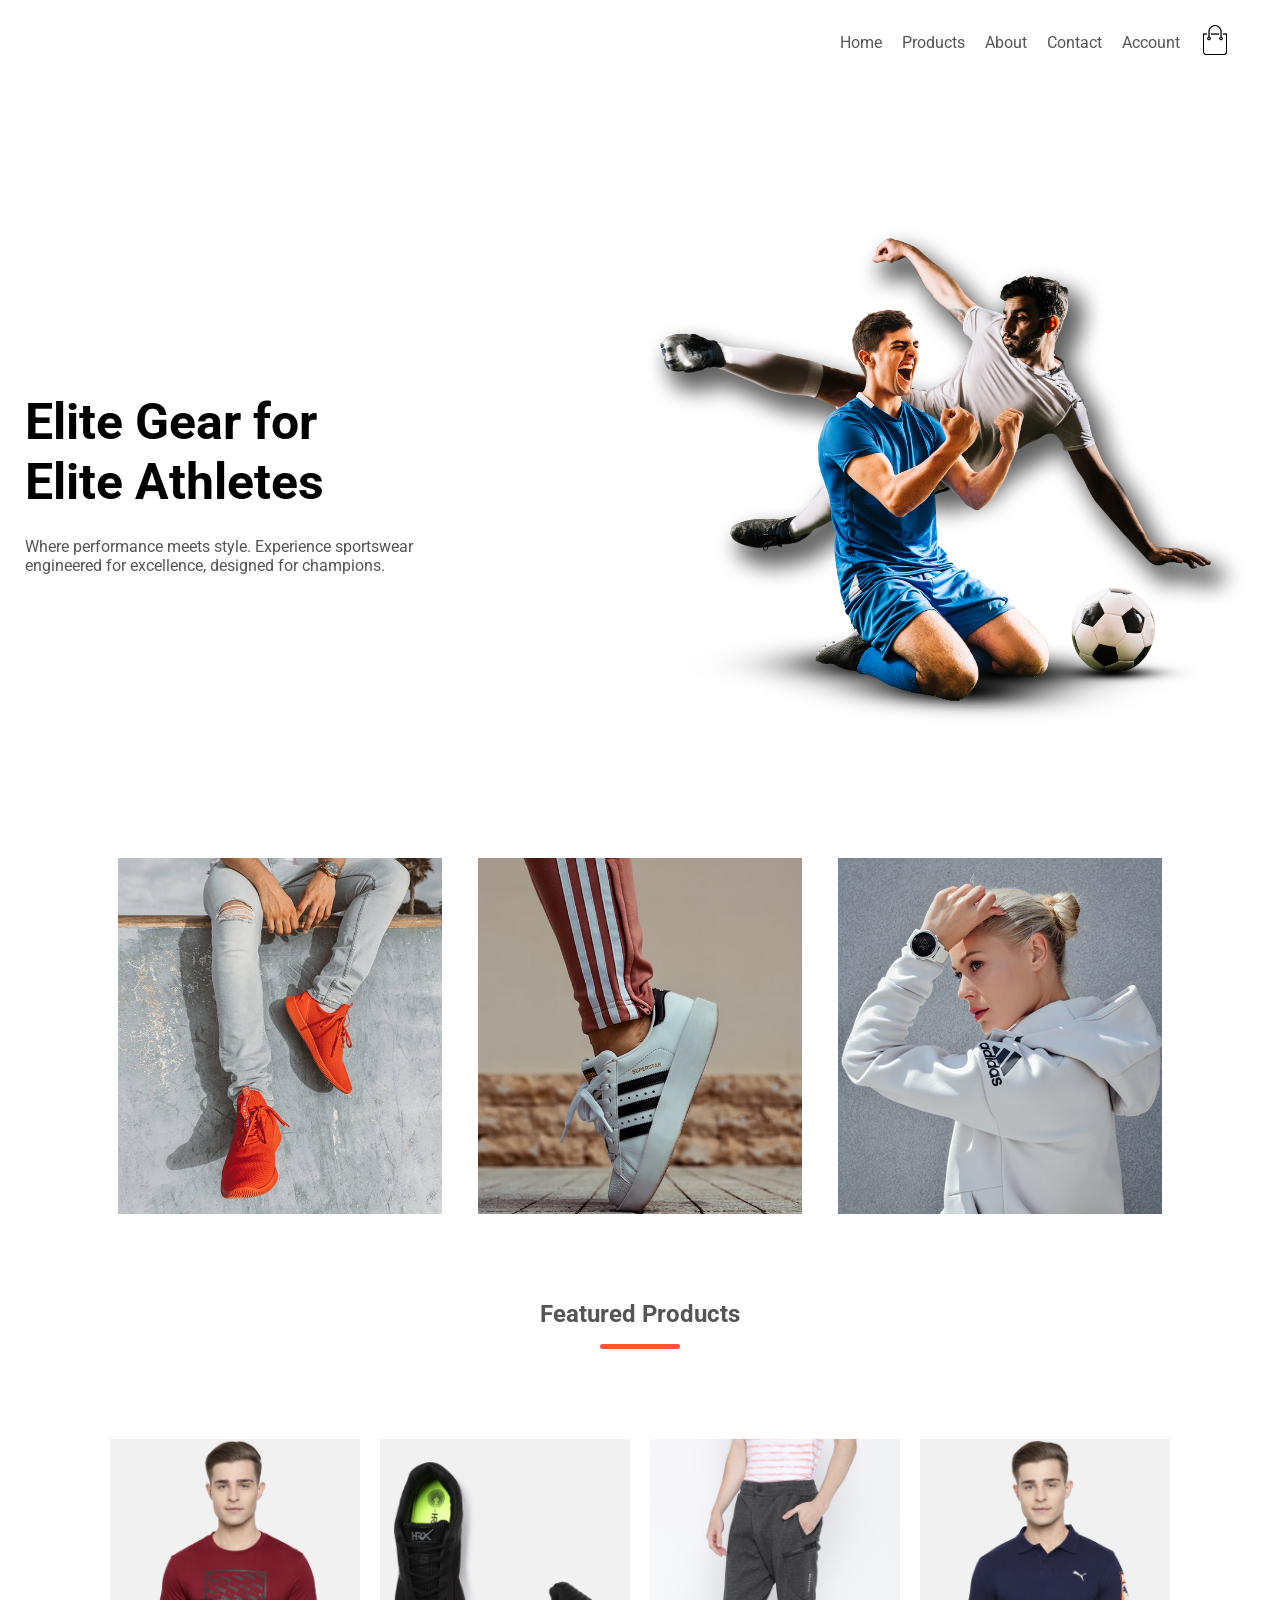
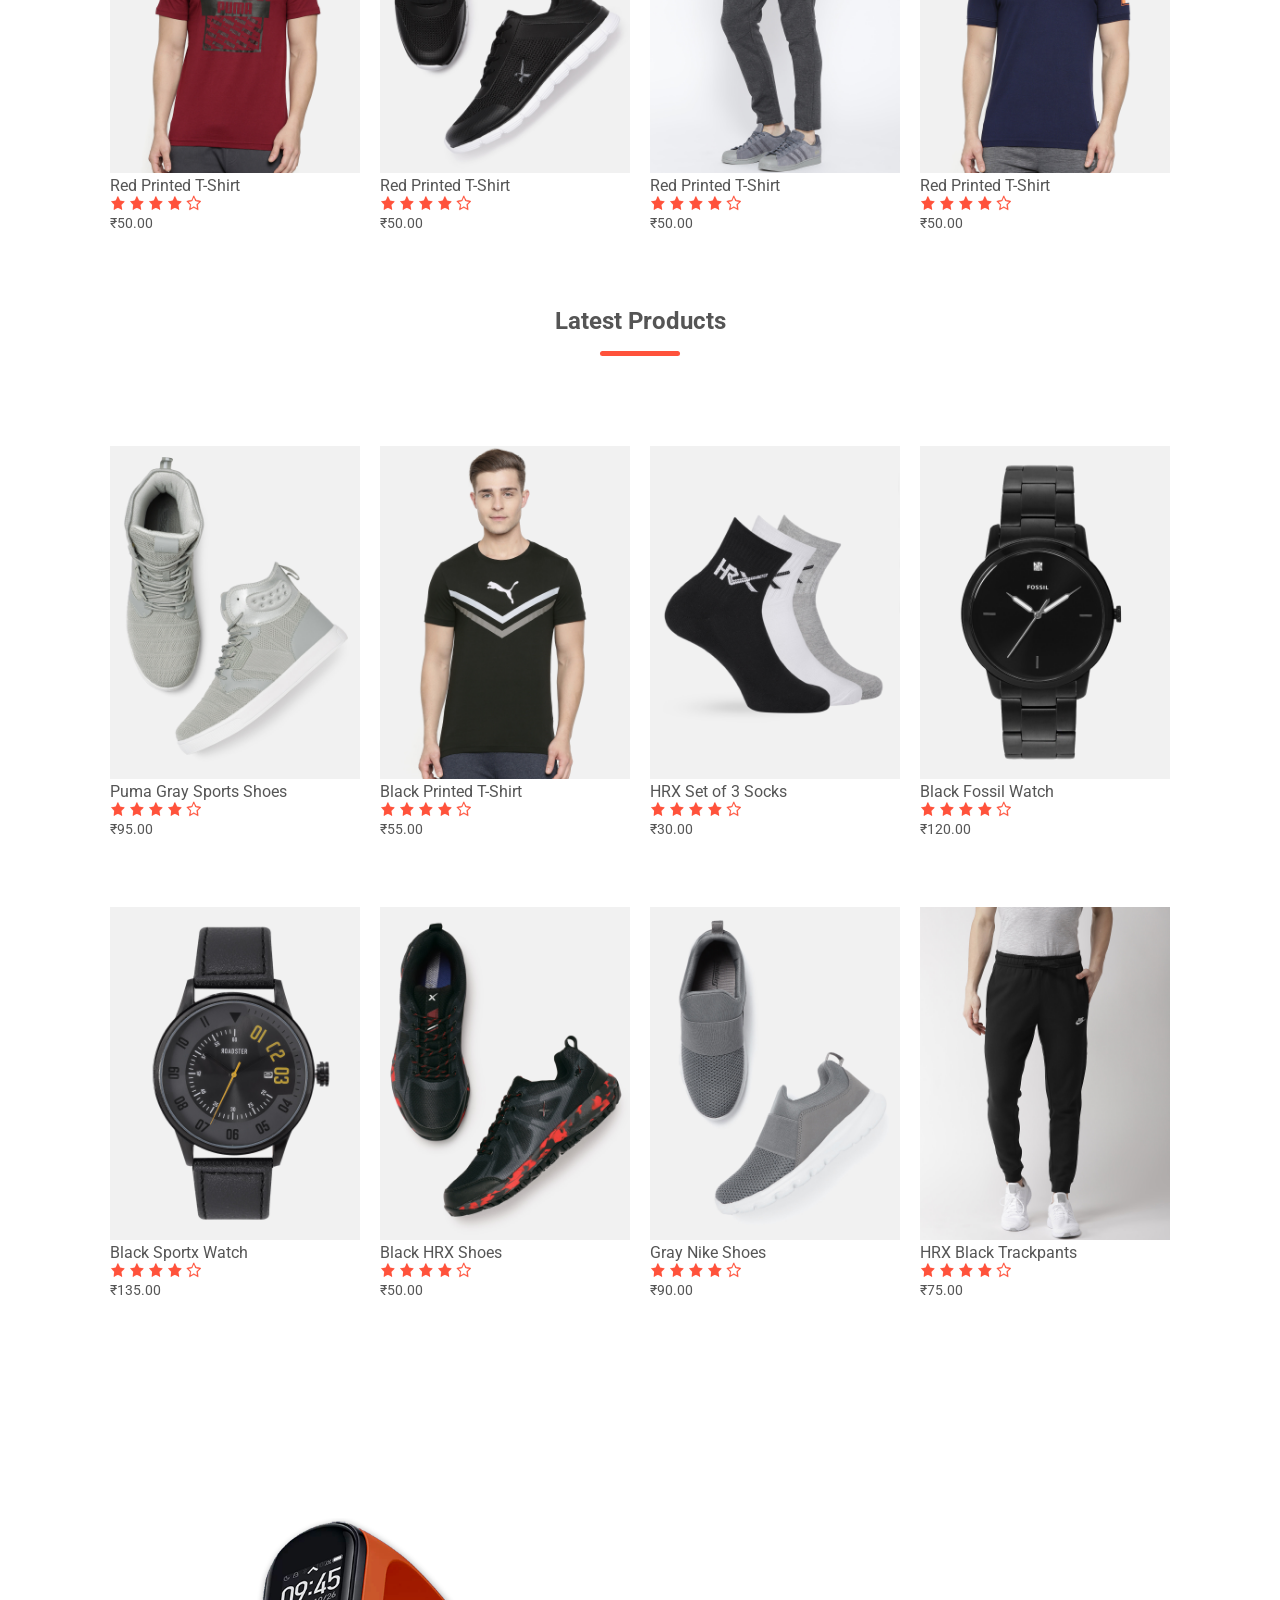
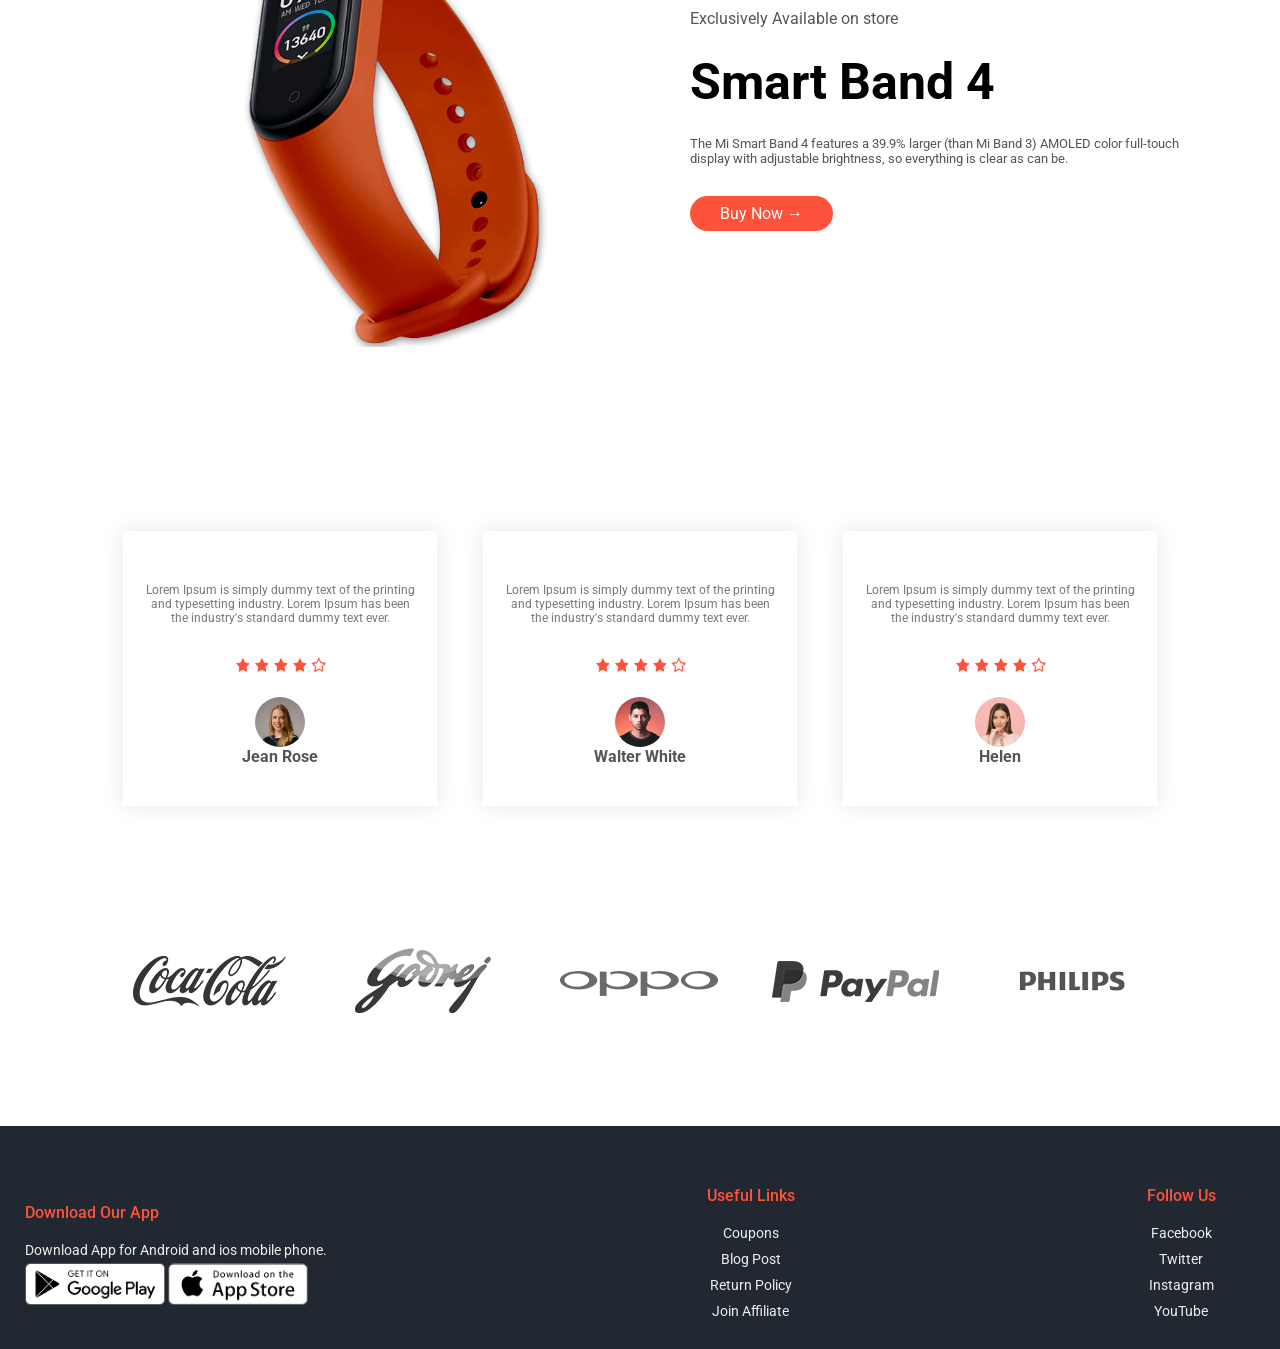
<file: index.html>
<!DOCTYPE html>
<html lang="en">
<head>
    <meta charset="UTF-8">
    <meta name="viewport" content="width=device-width, initial-scale=1.0">
    <title>Ecommerce Website</title>
    <link rel="stylesheet" href="style.css">
    <link rel="preconnect" href="https://fonts.googleapis.com">
    <link rel="preconnect" href="https://fonts.gstatic.com" crossorigin>
    <link href="https://fonts.googleapis.com/css2?family=Roboto:ital,wght@0,100..900;1,100..900&display=swap" rel="stylesheet">
</head>
<body>
    <!-- header -->
    <div class="header">
        <div class="container">
           <div class="navbar">
            <a href="/">Home</a>
            <a href="product.html">Products</a>
            <a href="#">About</a>
            <a href="#">Contact</a>
            <a href="#">Account</a>
            <a href="cart.html"><img src="images/cart.png" alt=""></a>
           </div> 
           <div class="headerContent">
            <div class="headerContentItem">
                <h1>Elite Gear for <br> Elite Athletes</h1>
                <p>Where performance meets style. Experience sportswear <br> engineered for excellence, designed for champions.</p>
            </div>
            <div class="headerContentItem">
                <img src="images/image1.png" alt="">
            </div>
           </div>
        </div>
    </div>

    <!-- Catagories -->
     <div class="categories">
        <div class="container">
            <img src="images/category-1.jpg" alt="category">
            <img src="images/category-2.jpg" alt="category">
            <img src="images/category-3.jpg" alt="category">
        </div>
     </div>

     <!-- Feature-product -->
      <div class="feature-product">
        <h2>Featured Products</h2>
        <div class="customUnderlineContainer">
            <div class="customUnderline"></div>
        </div>

        <div class="product-container">
            <div class="product-card">
                <img src="images/product-1.jpg" alt="products">
                <span class="product-title">Red Printed T-Shirt</span>
                <div>
                    <img src="images/star.png" alt="star" width="15px" height="16px">
                    <img src="images/star.png" alt="star" width="15px" height="16px">
                    <img src="images/star.png" alt="star" width="15px" height="16px">
                    <img src="images/star.png" alt="star" width="15px" height="16px">
                    <img src="images/emptyStar.png" alt="star" width="15px" height="16px">
                </div>
                <span class="product-price">₹50.00</span>
            </div>

            <div class="product-card">
                <img src="images/product-2.jpg" alt="products">
                <span class="product-title">Red Printed T-Shirt</span>
                <div>
                    <img src="images/star.png" alt="star" width="15px" height="16px">
                    <img src="images/star.png" alt="star" width="15px" height="16px">
                    <img src="images/star.png" alt="star" width="15px" height="16px">
                    <img src="images/star.png" alt="star" width="15px" height="16px">
                    <img src="images/emptyStar.png" alt="star" width="15px" height="16px">
                </div>
                <span class="product-price">₹50.00</span>
            </div>

            <div class="product-card">
                <img src="images/product-3.jpg" alt="products">
                <span class="product-title">Red Printed T-Shirt</span>
                <div>
                    <img src="images/star.png" alt="star" width="15px" height="16px">
                    <img src="images/star.png" alt="star" width="15px" height="16px">
                    <img src="images/star.png" alt="star" width="15px" height="16px">
                    <img src="images/star.png" alt="star" width="15px" height="16px">
                    <img src="images/emptyStar.png" alt="star" width="15px" height="16px">
                </div>
                <span class="product-price">₹50.00</span>
            </div>

            <div class="product-card">
                <img src="images/product-4.jpg" alt="products">
                <span class="product-title">Red Printed T-Shirt</span>
                <div>
                    <img src="images/star.png" alt="star" width="15px" height="16px">
                    <img src="images/star.png" alt="star" width="15px" height="16px">
                    <img src="images/star.png" alt="star" width="15px" height="16px">
                    <img src="images/star.png" alt="star" width="15px" height="16px">
                    <img src="images/emptyStar.png" alt="star" width="15px" height="16px">
                </div>
                <span class="product-price">₹50.00</span>
            </div>
        </div>
      </div>


      <!-- latest product -->
      <div class="feature-product">
        <h2>Latest Products</h2>
        <div class="customUnderlineContainer">
            <div class="customUnderline"></div>
        </div>

        <div class="product-container">
            <div class="product-card">
                <img src="images/product-5.jpg" alt="products">
                <span class="product-title">Puma Gray Sports Shoes</span>
                <div>
                    <img src="images/star.png" alt="star" width="15px" height="16px">
                    <img src="images/star.png" alt="star" width="15px" height="16px">
                    <img src="images/star.png" alt="star" width="15px" height="16px">
                    <img src="images/star.png" alt="star" width="15px" height="16px">
                    <img src="images/emptyStar.png" alt="star" width="15px" height="16px">
                </div>
                <span class="product-price">₹95.00</span>
            </div>

            <div class="product-card">
                <img src="images/product-6.jpg" alt="products">
                <span class="product-title">Black Printed T-Shirt</span>
                <div>
                    <img src="images/star.png" alt="star" width="15px" height="16px">
                    <img src="images/star.png" alt="star" width="15px" height="16px">
                    <img src="images/star.png" alt="star" width="15px" height="16px">
                    <img src="images/star.png" alt="star" width="15px" height="16px">
                    <img src="images/emptyStar.png" alt="star" width="15px" height="16px">
                </div>
                <span class="product-price">₹55.00</span>
            </div>

            <div class="product-card">
                <img src="images/product-7.jpg" alt="products">
                <span class="product-title">HRX Set of 3 Socks</span>
                <div>
                    <img src="images/star.png" alt="star" width="15px" height="16px">
                    <img src="images/star.png" alt="star" width="15px" height="16px">
                    <img src="images/star.png" alt="star" width="15px" height="16px">
                    <img src="images/star.png" alt="star" width="15px" height="16px">
                    <img src="images/emptyStar.png" alt="star" width="15px" height="16px">
                </div>
                <span class="product-price">₹30.00</span>
            </div>

            <div class="product-card">
                <img src="images/product-8.jpg" alt="products">
                <span class="product-title">Black Fossil Watch</span>
                <div>
                    <img src="images/star.png" alt="star" width="15px" height="16px">
                    <img src="images/star.png" alt="star" width="15px" height="16px">
                    <img src="images/star.png" alt="star" width="15px" height="16px">
                    <img src="images/star.png" alt="star" width="15px" height="16px">
                    <img src="images/emptyStar.png" alt="star" width="15px" height="16px">
                </div>
                <span class="product-price">₹120.00</span>
            </div>

            <div class="product-card">
                <img src="images/product-9.jpg" alt="products">
                <span class="product-title">Black Sportx Watch</span>
                <div>
                    <img src="images/star.png" alt="star" width="15px" height="16px">
                    <img src="images/star.png" alt="star" width="15px" height="16px">
                    <img src="images/star.png" alt="star" width="15px" height="16px">
                    <img src="images/star.png" alt="star" width="15px" height="16px">
                    <img src="images/emptyStar.png" alt="star" width="15px" height="16px">
                </div>
                <span class="product-price">₹135.00</span>
            </div>

            <div class="product-card">
                <img src="images/product-10.jpg" alt="products">
                <span class="product-title">Black HRX Shoes</span>
                <div>
                    <img src="images/star.png" alt="star" width="15px" height="16px">
                    <img src="images/star.png" alt="star" width="15px" height="16px">
                    <img src="images/star.png" alt="star" width="15px" height="16px">
                    <img src="images/star.png" alt="star" width="15px" height="16px">
                    <img src="images/emptyStar.png" alt="star" width="15px" height="16px">
                </div>
                <span class="product-price">₹50.00</span>
            </div>

            <div class="product-card">
                <img src="images/product-11.jpg" alt="products">
                <span class="product-title">Gray Nike Shoes</span>
                <div>
                    <img src="images/star.png" alt="star" width="15px" height="16px">
                    <img src="images/star.png" alt="star" width="15px" height="16px">
                    <img src="images/star.png" alt="star" width="15px" height="16px">
                    <img src="images/star.png" alt="star" width="15px" height="16px">
                    <img src="images/emptyStar.png" alt="star" width="15px" height="16px">
                </div>
                <span class="product-price">₹90.00</span>
            </div>

            <div class="product-card">
                <img src="images/product-12.jpg" alt="products">
                <span class="product-title">HRX Black Trackpants</span>
                <div>
                    <img src="images/star.png" alt="star" width="15px" height="16px">
                    <img src="images/star.png" alt="star" width="15px" height="16px">
                    <img src="images/star.png" alt="star" width="15px" height="16px">
                    <img src="images/star.png" alt="star" width="15px" height="16px">
                    <img src="images/emptyStar.png" alt="star" width="15px" height="16px">
                </div>
                <span class="product-price">₹75.00</span>
            </div>
        </div>
      </div>

      <!-- offer section -->
       <div class="offer-container">
        <div class="offer-items">
            <div class="offer-img">
                <img src="images/exclusive.png" alt="smartwatch">
            </div>
            <div class="offer-content">
                <p class="subtitle">Exclusively Available on store</p>
                <h1 class="title">Smart Band 4</h1>
                <p class="discription">The Mi Smart Band 4 features a 39.9% larger (than Mi Band 3) AMOLED color full-touch display with adjustable brightness, so everything is clear as can be.</p>
                <button class="buyNowBtn">Buy Now  &#8594</button>
            </div>
        </div>
       </div>

       <!-- Testimonials sectiion -->

       <div class="testimonial">
        <div class="testimonial-container">
            <div class="testimonial-card">
                <p>Lorem Ipsum is simply dummy text of the printing and typesetting industry. Lorem Ipsum has been the industry's standard dummy text ever.</p>
                <div class="rating">
                    <img src="images/star.png" alt="star" width="15px" height="16px">
                    <img src="images/star.png" alt="star" width="15px" height="16px">
                    <img src="images/star.png" alt="star" width="15px" height="16px">
                    <img src="images/star.png" alt="star" width="15px" height="16px">
                    <img src="images/emptyStar.png" alt="star" width="15px" height="16px">
                </div>
                <img src="images/user-1.png" alt="user" width="50" height="50" >
                <h3>Jean Rose</h3>
            </div>

            <div class="testimonial-card">
                <p>Lorem Ipsum is simply dummy text of the printing and typesetting industry. Lorem Ipsum has been the industry's standard dummy text ever.</p>
                <div class="rating">
                    <img src="images/star.png" alt="star" width="15px" height="16px">
                    <img src="images/star.png" alt="star" width="15px" height="16px">
                    <img src="images/star.png" alt="star" width="15px" height="16px">
                    <img src="images/star.png" alt="star" width="15px" height="16px">
                    <img src="images/emptyStar.png" alt="star" width="15px" height="16px">
                </div>
                <img src="images/user-2.png" alt="user" width="50" height="50" >
                <h3>Walter White</h3>
            </div>

            <div class="testimonial-card">
                <p>Lorem Ipsum is simply dummy text of the printing and typesetting industry. Lorem Ipsum has been the industry's standard dummy text ever.</p>
                <div class="rating">
                    <img src="images/star.png" alt="star" width="15px" height="16px">
                    <img src="images/star.png" alt="star" width="15px" height="16px">
                    <img src="images/star.png" alt="star" width="15px" height="16px">
                    <img src="images/star.png" alt="star" width="15px" height="16px">
                    <img src="images/emptyStar.png" alt="star" width="15px" height="16px">
                </div>
                <img src="images/user-3.png" alt="user" width="50" height="50" >
                <h3>Helen </h3>
            </div>
        </div>
       </div>


       <div class="branding-container">
           <div class="inner-container">
               <img src="images/logo-coca-cola.png" alt="logo">
               <img src="images/logo-godrej.png" alt="logo">
               <img src="images/logo-oppo.png" alt="logo">
               <img src="images/logo-paypal.png" alt="logo">
               <img src="images/logo-philips.png" alt="logo">
           </div>
       </div>

       <div class="footer">
        <div class="footer-container">
            <div class="footerColumn column1">
                <h3>Download Our App</h3>
                <p>Download App for Android and ios mobile phone.</p>
                <div class="app-logo">
                    <img src="images/play-store.png" alt="">
                    <img src="images/app-store.png" alt="">
                </div>
            </div>

            <div class="footerColumn column2">
                <h3>Useful Links</h3>
                <ul>
                    <li>Coupons</li>
                    <li>Blog Post</li>
                    <li>Return Policy</li>
                    <li>Join Affiliate</li>
                </ul>
            </div>

            <div class="footerColumn column3">
                <h3>Follow Us</h3>
                <ul>
                    <li>Facebook</li>
                    <li>Twitter</li>
                    <li>Instagram</li>
                    <li>YouTube</li>
                </ul>
            </div>
        </div>
       </div>

</body>
</html>
</file>
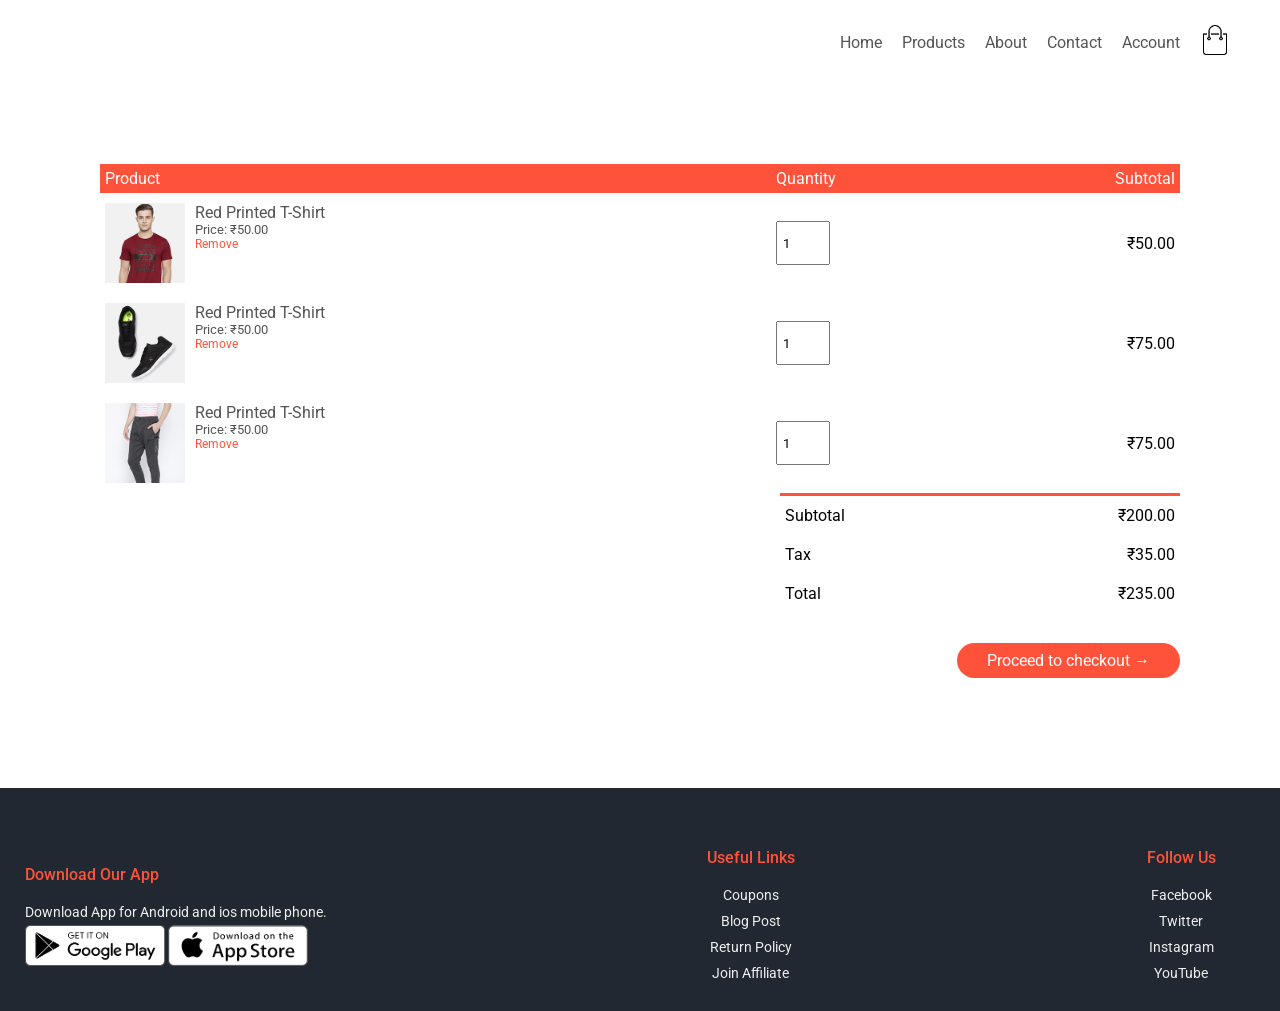
<file: cart.html>
<!DOCTYPE html>
<html lang="en">
<head>
    <meta charset="UTF-8">
    <meta name="viewport" content="width=device-width, initial-scale=1.0">
    <title>Cart</title>
    <link rel="stylesheet" href="style.css">
    <link rel="preconnect" href="https://fonts.googleapis.com">
    <link rel="preconnect" href="https://fonts.gstatic.com" crossorigin>
    <link href="https://fonts.googleapis.com/css2?family=Roboto:ital,wght@0,100..900;1,100..900&display=swap" rel="stylesheet">
</head>
<body>
    <!-- header section -->
    <div class="header">
        <div class="container">
           <div class="navbar">
                <a href="/">Home</a>
                <a href="product.html">Products</a>
                <a href="#">About</a>
                <a href="#">Contact</a>
                <a href="#">Account</a>
                <a href="#"><img src="images/cart.png" alt=""></a>
           </div> 
        </div>
    </div>

    <!-- cart section -->
     <div class="cartContainer">
        <table>
            <tr>
                <th>Product</th>
                <th>Quantity</th>
                <th>Subtotal</th>
            </tr>

            <tr>
                <td>
                    <div class="cart-info-container">
                        <img src="images/buy-1.jpg" alt="">
                        <div class="cart-info">
                            <p>Red Printed T-Shirt</p>
                            <small>Price: ₹50.00</small>
                            <a href="">Remove</a>
                        </div>
                    </div>
                </td>
                <td>
                    <input type="number" value="1">
                </td>
                <td>₹50.00</td>
            </tr>

            <tr>
                <td>
                    <div class="cart-info-container">
                        <img src="images/buy-2.jpg" alt="">
                        <div class="cart-info">
                            <p>Red Printed T-Shirt</p>
                            <small>Price: ₹50.00</small>
                            <a href="">Remove</a>
                        </div>
                    </div>
                </td>
                <td>
                    <input type="number" value="1">
                </td>
                <td>₹75.00</td>
            </tr>

            <tr>
                <td>
                    <div class="cart-info-container">
                        <img src="images/buy-3.jpg" alt="">
                        <div class="cart-info">
                            <p>Red Printed T-Shirt</p>
                            <small>Price: ₹50.00</small>
                            <a href="">Remove</a>
                        </div>
                    </div>
                </td>
                <td>
                    <input type="number" value="1">
                </td>
                <td>₹75.00</td>
            </tr>
        </table>

        <div class="total-price">
            <table>
                <tr>
                    <td>Subtotal</td>
                    <td>₹200.00</td>
                </tr>

                <tr>
                    <td>Tax</td>
                    <td>₹35.00</td>
                </tr>

                <tr>
                    <td>Total</td>
                    <td>₹235.00</td>
                </tr>
            </table>
        </div>
        <div class="total-price">
            <a href="" class="proceed-btn">Proceed to checkout &#8594</a>
        </div>
     </div>

    <!-- footer section -->
    <div class="footer">
        <div class="footer-container">
            <div class="footerColumn column1">
                <h3>Download Our App</h3>
                <p>Download App for Android and ios mobile phone.</p>
                <div class="app-logo">
                    <img src="images/play-store.png" alt="">
                    <img src="images/app-store.png" alt="">
                </div>
            </div>

            <div class="footerColumn column2">
                <h3>Useful Links</h3>
                <ul>
                    <li>Coupons</li>
                    <li>Blog Post</li>
                    <li>Return Policy</li>
                    <li>Join Affiliate</li>
                </ul>
            </div>

            <div class="footerColumn column3">
                <h3>Follow Us</h3>
                <ul>
                    <li>Facebook</li>
                    <li>Twitter</li>
                    <li>Instagram</li>
                    <li>YouTube</li>
                </ul>
            </div>
        </div>
       </div>
    
</body>
</html>
</file>
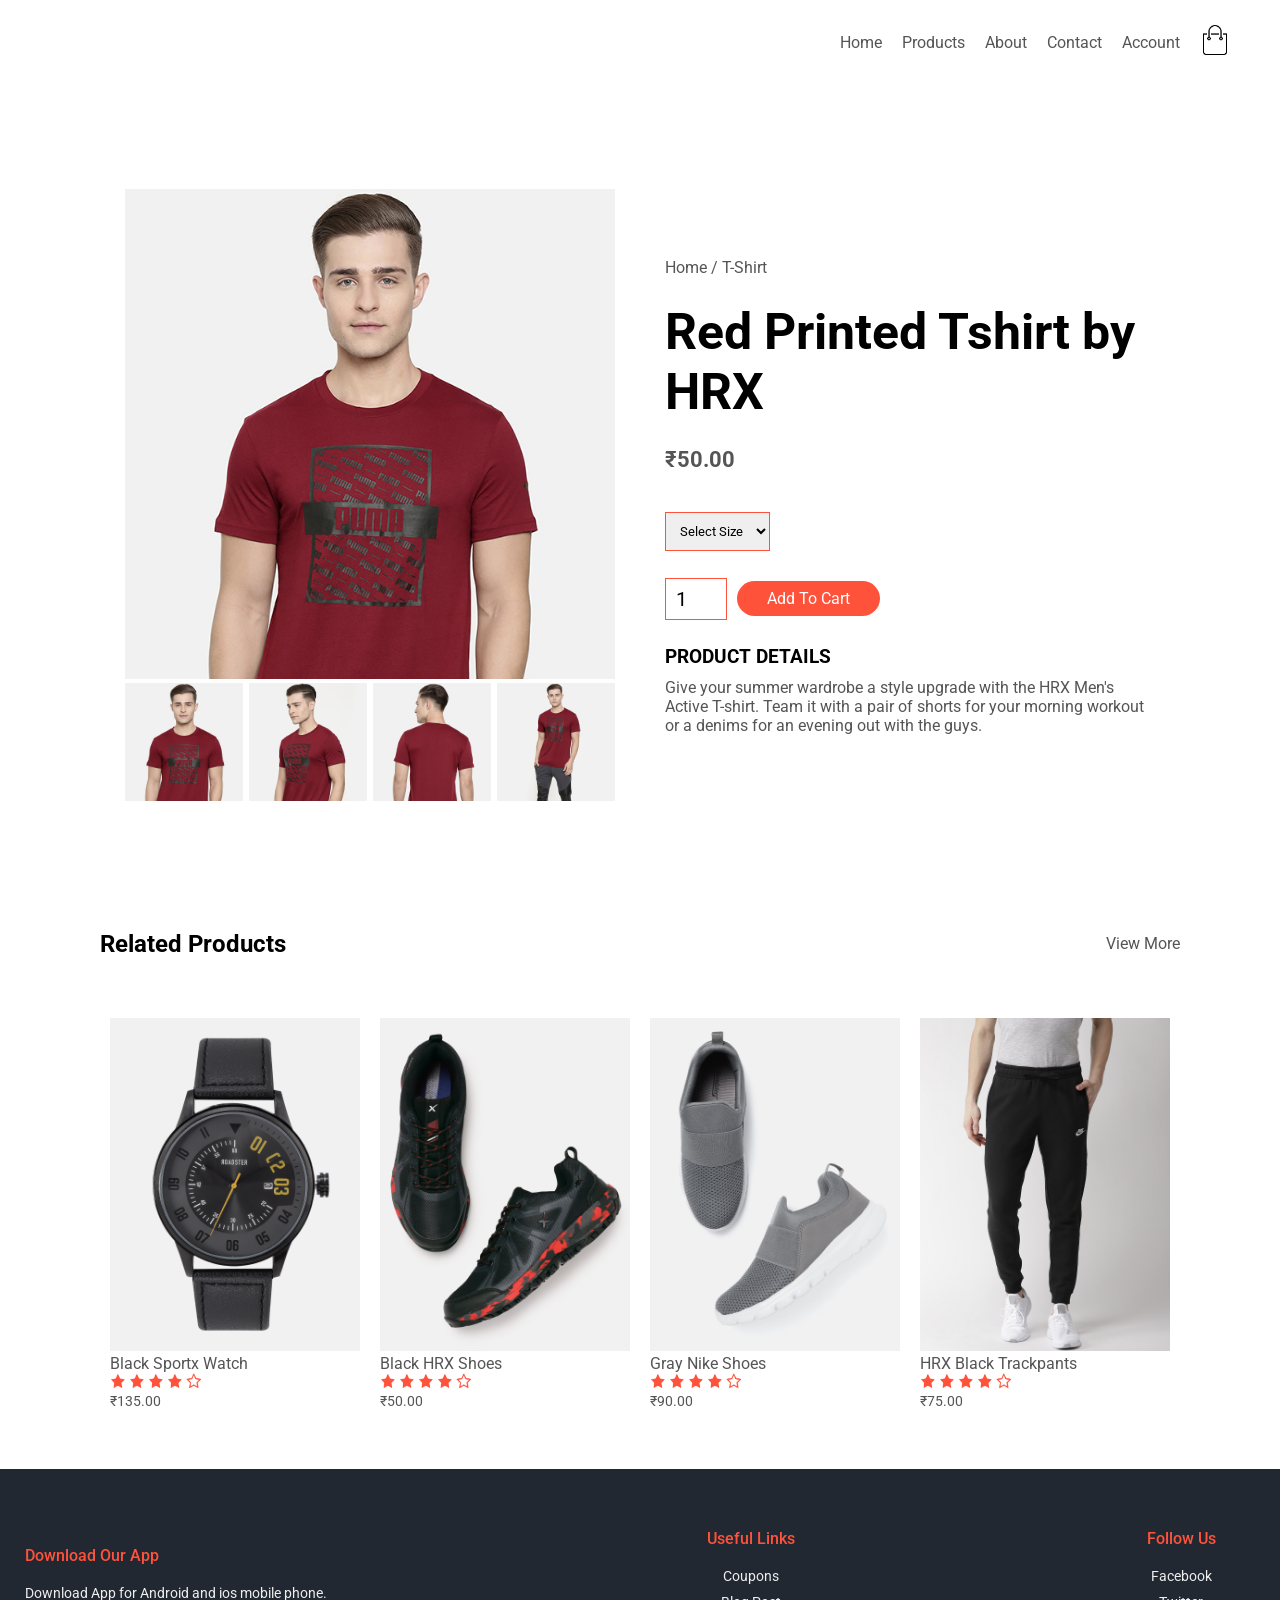
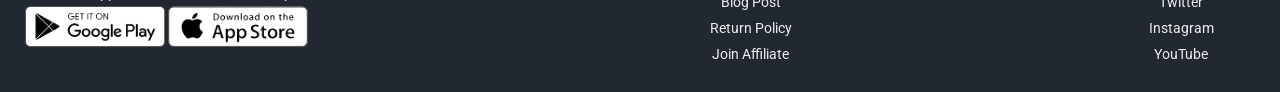
<file: product-details.html>
<!DOCTYPE html>
<html lang="en">
<head>
    <meta charset="UTF-8">
    <meta name="viewport" content="width=device-width, initial-scale=1.0">
    <title>Products</title>
    <link rel="stylesheet" href="style.css">
    <link rel="preconnect" href="https://fonts.googleapis.com">
    <link rel="preconnect" href="https://fonts.gstatic.com" crossorigin>
    <link href="https://fonts.googleapis.com/css2?family=Roboto:ital,wght@0,100..900;1,100..900&display=swap" rel="stylesheet">
</head>
<body>

    <div class="header">
        <div class="container">
           <div class="navbar">
                <a href="/">Home</a>
                <a href="#">Products</a>
                <a href="#">About</a>
                <a href="#">Contact</a>
                <a href="#">Account</a>
                <a href="cart.html"><img src="images/cart.png" alt=""></a>
           </div> 
        </div>
    </div>

    <!-- product details section -->
     <div class="productDetailsContainer">
        <div class="productDetails">
            <div class="productItem">
                <img src="images/gallery-1.jpg" alt="" width="100%">
                <div class="small-img-row">
                    <div class="small-img">
                        <img src="images/gallery-1.jpg" alt="" width="100%">
                    </div>
                    <div class="small-img">
                        <img src="images/gallery-2.jpg" alt="" width="100%">
                    </div>
                    <div class="small-img">
                        <img src="images/gallery-3.jpg" alt="" width="100%">
                    </div>
                    <div class="small-img">
                        <img src="images/gallery-4.jpg" alt="" width="100%">
                    </div>
                </div>
            </div>
            <div class="productItem">
                <p style="color: #555;">Home / T-Shirt</p>
                <h1>Red Printed Tshirt by HRX</h1>
                <h4 style="color: #555;">₹50.00</h4>
                <select>
                    <option value="">Select Size</option>
                    <option value="">XXL</option>
                    <option value="">XL</option>
                    <option value="">Large</option>
                    <option value="">Medium</option>
                    <option value="">Small</option>
                </select>
                <div class="addToCartContainer">
                    <input type="number" value="1">
                    <a href="cart.html" class="addToCartBtn">Add To Cart</a>
                </div>
                <h3>PRODUCT DETAILS </h3>
                <p style="color: #555;">Give your summer wardrobe a style upgrade with the HRX Men's Active T-shirt. Team it with a pair of shorts for your morning workout or a denims for an evening out with the guys.</p>
            </div>
        </div>
     </div>




    <div class="allProductSection">
        <div class="productSectionLevel">
            <h2>Related Products</h2>
            <p style="color: #555;">View More</p>
        </div>

        <div class="feature-product" style="padding: 0px;">
        <div class="product-container">

            <div class="product-card">
                <img src="images/product-9.jpg" alt="products">
                <span class="product-title">Black Sportx Watch</span>
                <div>
                    <img src="images/star.png" alt="star" width="15px" height="16px">
                    <img src="images/star.png" alt="star" width="15px" height="16px">
                    <img src="images/star.png" alt="star" width="15px" height="16px">
                    <img src="images/star.png" alt="star" width="15px" height="16px">
                    <img src="images/emptyStar.png" alt="star" width="15px" height="16px">
                </div>
                <span class="product-price">₹135.00</span>
            </div>

            <div class="product-card">
                <img src="images/product-10.jpg" alt="products">
                <span class="product-title">Black HRX Shoes</span>
                <div>
                    <img src="images/star.png" alt="star" width="15px" height="16px">
                    <img src="images/star.png" alt="star" width="15px" height="16px">
                    <img src="images/star.png" alt="star" width="15px" height="16px">
                    <img src="images/star.png" alt="star" width="15px" height="16px">
                    <img src="images/emptyStar.png" alt="star" width="15px" height="16px">
                </div>
                <span class="product-price">₹50.00</span>
            </div>

            <div class="product-card">
                <img src="images/product-11.jpg" alt="products">
                <span class="product-title">Gray Nike Shoes</span>
                <div>
                    <img src="images/star.png" alt="star" width="15px" height="16px">
                    <img src="images/star.png" alt="star" width="15px" height="16px">
                    <img src="images/star.png" alt="star" width="15px" height="16px">
                    <img src="images/star.png" alt="star" width="15px" height="16px">
                    <img src="images/emptyStar.png" alt="star" width="15px" height="16px">
                </div>
                <span class="product-price">₹90.00</span>
            </div>

            <div class="product-card">
                <img src="images/product-12.jpg" alt="products">
                <span class="product-title">HRX Black Trackpants</span>
                <div>
                    <img src="images/star.png" alt="star" width="15px" height="16px">
                    <img src="images/star.png" alt="star" width="15px" height="16px">
                    <img src="images/star.png" alt="star" width="15px" height="16px">
                    <img src="images/star.png" alt="star" width="15px" height="16px">
                    <img src="images/emptyStar.png" alt="star" width="15px" height="16px">
                </div>
                <span class="product-price">₹75.00</span>
            </div>
        </div>
      </div>
        
    </div>





    <div class="footer">
        <div class="footer-container">
            <div class="footerColumn column1">
                <h3>Download Our App</h3>
                <p>Download App for Android and ios mobile phone.</p>
                <div class="app-logo">
                    <img src="images/play-store.png" alt="">
                    <img src="images/app-store.png" alt="">
                </div>
            </div>

            <div class="footerColumn column2">
                <h3>Useful Links</h3>
                <ul>
                    <li>Coupons</li>
                    <li>Blog Post</li>
                    <li>Return Policy</li>
                    <li>Join Affiliate</li>
                </ul>
            </div>

            <div class="footerColumn column3">
                <h3>Follow Us</h3>
                <ul>
                    <li>Facebook</li>
                    <li>Twitter</li>
                    <li>Instagram</li>
                    <li>YouTube</li>
                </ul>
            </div>
        </div>
       </div>
    
</body>
</html>
</file>
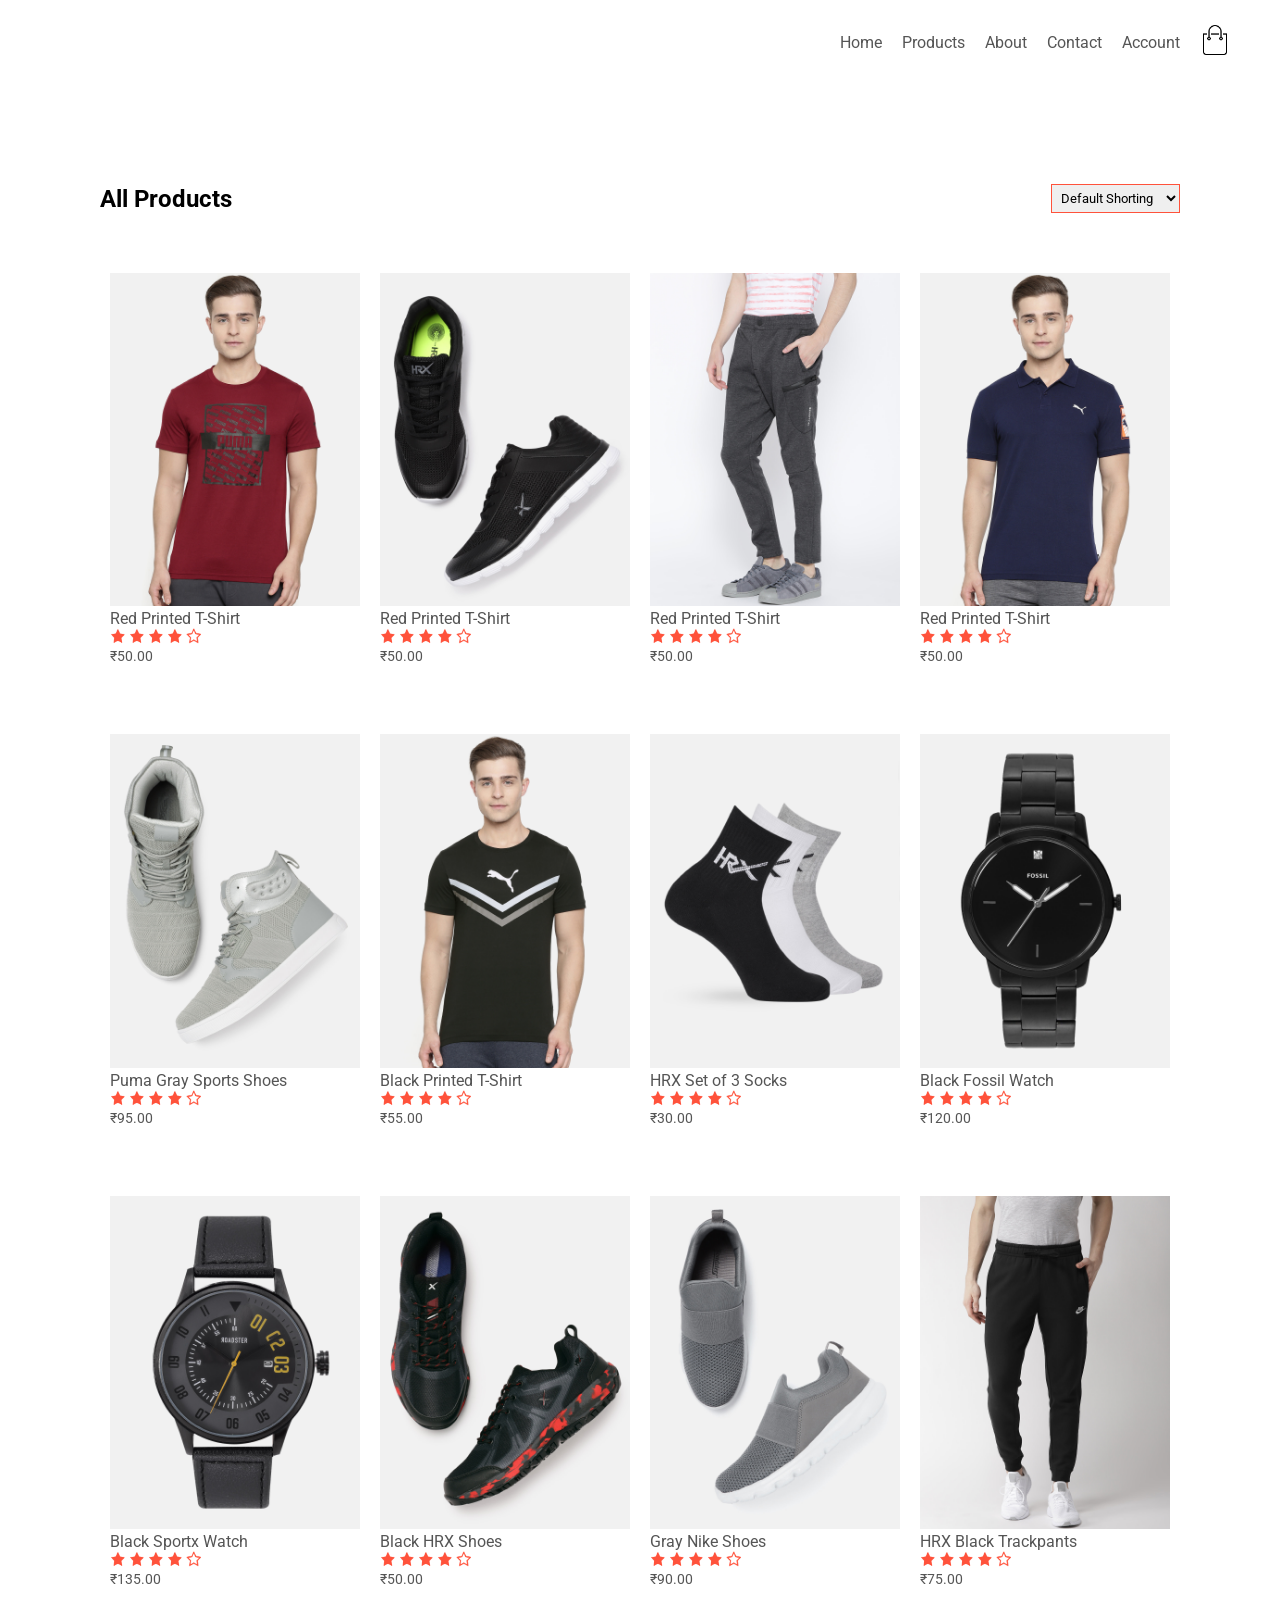
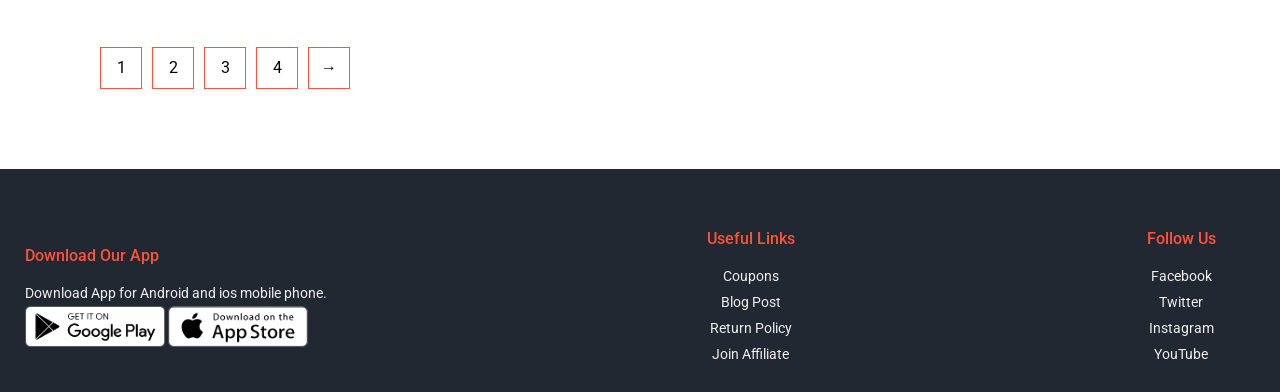
<file: product.html>
<!DOCTYPE html>
<html lang="en">
<head>
    <meta charset="UTF-8">
    <meta name="viewport" content="width=device-width, initial-scale=1.0">
    <title>Products</title>
    <link rel="stylesheet" href="style.css">
    <link rel="preconnect" href="https://fonts.googleapis.com">
    <link rel="preconnect" href="https://fonts.gstatic.com" crossorigin>
    <link href="https://fonts.googleapis.com/css2?family=Roboto:ital,wght@0,100..900;1,100..900&display=swap" rel="stylesheet">
</head>
<body>

    <div class="header">
        <div class="container">
           <div class="navbar">
                <a href="/">Home</a>
                <a href="product.html">Products</a>
                <a href="#">About</a>
                <a href="#">Contact</a>
                <a href="#">Account</a>
                <a href="cart.html"><img src="images/cart.png" alt=""></a>
           </div> 
        </div>
    </div>

    <div class="allProductSection">
        <div class="productSectionLevel">
            <h2>All Products</h2>
            <select name="" id="">
                <option value="">Default Shorting</option>
                <option value="">Sort by price</option>
                <option value="">Sort by popularity</option>
                <option value="">Sort by rating</option>
                <option value="">Sort by sale</option>
            </select>
        </div>

        <div class="feature-product" style="padding: 0px;">
        <div class="product-container">
  
                <a href="product-details.html" class="product-card">
                    <img src="images/product-1.jpg" alt="products">
                    <span class="product-title">Red Printed T-Shirt</span>
                    <div>
                        <img src="images/star.png" alt="star" width="15px" height="16px">
                        <img src="images/star.png" alt="star" width="15px" height="16px">
                        <img src="images/star.png" alt="star" width="15px" height="16px">
                        <img src="images/star.png" alt="star" width="15px" height="16px">
                        <img src="images/emptyStar.png" alt="star" width="15px" height="16px">
                    </div>
                    <span class="product-price">₹50.00</span>
                </a>
            

            <div class="product-card">
                <img src="images/product-2.jpg" alt="products">
                <span class="product-title">Red Printed T-Shirt</span>
                <div>
                    <img src="images/star.png" alt="star" width="15px" height="16px">
                    <img src="images/star.png" alt="star" width="15px" height="16px">
                    <img src="images/star.png" alt="star" width="15px" height="16px">
                    <img src="images/star.png" alt="star" width="15px" height="16px">
                    <img src="images/emptyStar.png" alt="star" width="15px" height="16px">
                </div>
                <span class="product-price">₹50.00</span>
            </div>

            <div class="product-card">
                <img src="images/product-3.jpg" alt="products">
                <span class="product-title">Red Printed T-Shirt</span>
                <div>
                    <img src="images/star.png" alt="star" width="15px" height="16px">
                    <img src="images/star.png" alt="star" width="15px" height="16px">
                    <img src="images/star.png" alt="star" width="15px" height="16px">
                    <img src="images/star.png" alt="star" width="15px" height="16px">
                    <img src="images/emptyStar.png" alt="star" width="15px" height="16px">
                </div>
                <span class="product-price">₹50.00</span>
            </div>

            <div class="product-card">
                <img src="images/product-4.jpg" alt="products">
                <span class="product-title">Red Printed T-Shirt</span>
                <div>
                    <img src="images/star.png" alt="star" width="15px" height="16px">
                    <img src="images/star.png" alt="star" width="15px" height="16px">
                    <img src="images/star.png" alt="star" width="15px" height="16px">
                    <img src="images/star.png" alt="star" width="15px" height="16px">
                    <img src="images/emptyStar.png" alt="star" width="15px" height="16px">
                </div>
                <span class="product-price">₹50.00</span>
            </div>

            <div class="product-card">
                <img src="images/product-5.jpg" alt="products">
                <span class="product-title">Puma Gray Sports Shoes</span>
                <div>
                    <img src="images/star.png" alt="star" width="15px" height="16px">
                    <img src="images/star.png" alt="star" width="15px" height="16px">
                    <img src="images/star.png" alt="star" width="15px" height="16px">
                    <img src="images/star.png" alt="star" width="15px" height="16px">
                    <img src="images/emptyStar.png" alt="star" width="15px" height="16px">
                </div>
                <span class="product-price">₹95.00</span>
            </div>

            <div class="product-card">
                <img src="images/product-6.jpg" alt="products">
                <span class="product-title">Black Printed T-Shirt</span>
                <div>
                    <img src="images/star.png" alt="star" width="15px" height="16px">
                    <img src="images/star.png" alt="star" width="15px" height="16px">
                    <img src="images/star.png" alt="star" width="15px" height="16px">
                    <img src="images/star.png" alt="star" width="15px" height="16px">
                    <img src="images/emptyStar.png" alt="star" width="15px" height="16px">
                </div>
                <span class="product-price">₹55.00</span>
            </div>

            <div class="product-card">
                <img src="images/product-7.jpg" alt="products">
                <span class="product-title">HRX Set of 3 Socks</span>
                <div>
                    <img src="images/star.png" alt="star" width="15px" height="16px">
                    <img src="images/star.png" alt="star" width="15px" height="16px">
                    <img src="images/star.png" alt="star" width="15px" height="16px">
                    <img src="images/star.png" alt="star" width="15px" height="16px">
                    <img src="images/emptyStar.png" alt="star" width="15px" height="16px">
                </div>
                <span class="product-price">₹30.00</span>
            </div>

            <div class="product-card">
                <img src="images/product-8.jpg" alt="products">
                <span class="product-title">Black Fossil Watch</span>
                <div>
                    <img src="images/star.png" alt="star" width="15px" height="16px">
                    <img src="images/star.png" alt="star" width="15px" height="16px">
                    <img src="images/star.png" alt="star" width="15px" height="16px">
                    <img src="images/star.png" alt="star" width="15px" height="16px">
                    <img src="images/emptyStar.png" alt="star" width="15px" height="16px">
                </div>
                <span class="product-price">₹120.00</span>
            </div>

            <div class="product-card">
                <img src="images/product-9.jpg" alt="products">
                <span class="product-title">Black Sportx Watch</span>
                <div>
                    <img src="images/star.png" alt="star" width="15px" height="16px">
                    <img src="images/star.png" alt="star" width="15px" height="16px">
                    <img src="images/star.png" alt="star" width="15px" height="16px">
                    <img src="images/star.png" alt="star" width="15px" height="16px">
                    <img src="images/emptyStar.png" alt="star" width="15px" height="16px">
                </div>
                <span class="product-price">₹135.00</span>
            </div>

            <div class="product-card">
                <img src="images/product-10.jpg" alt="products">
                <span class="product-title">Black HRX Shoes</span>
                <div>
                    <img src="images/star.png" alt="star" width="15px" height="16px">
                    <img src="images/star.png" alt="star" width="15px" height="16px">
                    <img src="images/star.png" alt="star" width="15px" height="16px">
                    <img src="images/star.png" alt="star" width="15px" height="16px">
                    <img src="images/emptyStar.png" alt="star" width="15px" height="16px">
                </div>
                <span class="product-price">₹50.00</span>
            </div>

            <div class="product-card">
                <img src="images/product-11.jpg" alt="products">
                <span class="product-title">Gray Nike Shoes</span>
                <div>
                    <img src="images/star.png" alt="star" width="15px" height="16px">
                    <img src="images/star.png" alt="star" width="15px" height="16px">
                    <img src="images/star.png" alt="star" width="15px" height="16px">
                    <img src="images/star.png" alt="star" width="15px" height="16px">
                    <img src="images/emptyStar.png" alt="star" width="15px" height="16px">
                </div>
                <span class="product-price">₹90.00</span>
            </div>

            <div class="product-card">
                <img src="images/product-12.jpg" alt="products">
                <span class="product-title">HRX Black Trackpants</span>
                <div>
                    <img src="images/star.png" alt="star" width="15px" height="16px">
                    <img src="images/star.png" alt="star" width="15px" height="16px">
                    <img src="images/star.png" alt="star" width="15px" height="16px">
                    <img src="images/star.png" alt="star" width="15px" height="16px">
                    <img src="images/emptyStar.png" alt="star" width="15px" height="16px">
                </div>
                <span class="product-price">₹75.00</span>
            </div>
        </div>
      </div>
        
            <div class="pageButton">
                <span>1</span>
                <span>2</span>
                <span>3</span>
                <span>4</span>
                <span>&#8594</span>
            </div>
       

        
    </div>





    <div class="footer">
        <div class="footer-container">
            <div class="footerColumn column1">
                <h3>Download Our App</h3>
                <p>Download App for Android and ios mobile phone.</p>
                <div class="app-logo">
                    <img src="images/play-store.png" alt="">
                    <img src="images/app-store.png" alt="">
                </div>
            </div>

            <div class="footerColumn column2">
                <h3>Useful Links</h3>
                <ul>
                    <li>Coupons</li>
                    <li>Blog Post</li>
                    <li>Return Policy</li>
                    <li>Join Affiliate</li>
                </ul>
            </div>

            <div class="footerColumn column3">
                <h3>Follow Us</h3>
                <ul>
                    <li>Facebook</li>
                    <li>Twitter</li>
                    <li>Instagram</li>
                    <li>YouTube</li>
                </ul>
            </div>
        </div>
       </div>
    
</body>
</html>
</file>
<file: style.css>
*{
    margin: 0;
    padding: 0;
     font-family: "Roboto", sans-serif;
}

.header{
    background-color: rgba(255, 255, 255, 0.7);

    .container{
        max-width: 1300px;
        margin: auto;
        padding: 0 25px;

        .navbar{
            display: flex;
            align-items: center;
            padding: 25px;
            justify-content: flex-end;
            gap: 20px;

            a{
                text-decoration: none;
                color: #555;
            }

            img{
                width: 30px;
                height: 30px;
            }
        }

        .headerContent{
            margin-top: 70px;
            display: flex;
            align-items: center;
        }

        .headerContentItem{
            flex: 1;
            
            h1{
                font-size: 50px;
                line-height: 60px;
                margin: 25px 0;
            }

            p{
                color: #555;
            }

            img{
                width: 100%;
                padding: 50px 0;
            }
        }
    }
}


.categories{
    margin: 70px 0;

    .container{
        max-width: 1080px;
        margin: auto;
        padding: 0 25px;
        display: flex;
        flex-wrap: wrap;
        justify-content: space-around;

        img{
            flex-basis: 30%;
            min-width: 250px;
        }
    }
}


.feature-product{
    max-width: 1080px;
    margin: auto;
    padding: 0 25px;

    h2{
        color: #555;
        line-height: 60px;
        text-align: center;
    }

    .customUnderlineContainer{
        display: flex;
        justify-content: center;
        margin-bottom: 80px;

        .customUnderline{
            width: 80px;
            height: 5px;
            background-color: #ff523b;
            border-radius: 5px;
        }
    }

    .product-container{
        display: flex;
        flex-wrap: wrap;
        justify-content: space-around;

        a{
            text-decoration: none;
        }

        .product-card{
            display: flex;
            flex-basis: calc(25% - 20px);
            flex-direction: column;
            min-width: 200px;
            padding: 10px;
            margin-bottom: 50px;
            cursor: pointer;
            transition: transform 0.5s;

            .product-title{
                color: #555;
                margin-top: 3px;
            }

            .product-price{
                color: #555;
                font-size: 14px;
            }

        }

        .product-card:hover{
            transform: translateY(-5px);
        }
    }
}


.offer-container{
    margin-top: 80px;
    padding: 30px 0;
    background-color: rgba(255, 255, 255, 0.7);

    .offer-items{
        display: flex;
        align-items: center;
        padding: 0 25px;
        max-width: 1080px;
        flex-wrap: wrap;
        margin: auto;
        justify-content: space-around;
        align-items: center;

        .offer-img{
            padding: 50px;
            flex: 1;
           
            img{
                width: 100%;
            }
        }

        .offer-content{
            flex: 1;

            .subtitle{
                color: #555;
            }

            .title{
                margin: 25px 0;
                font-size: 50px;
            }

            .discription{
                font-size: 13px;
                color: #555;
            }

            .buyNowBtn{
                margin: 30px 0;
                padding: 8px 30px;
                border-radius: 30px;
                background-color: #ff523b;
                transition: background 0.5s;
                border: none;
                font-size: 16px;
                color: #ffffff;
                cursor: pointer;
            }

            .buyNowBtn:hover{
                background-color: #563434;
            }
        }
    }


}


.testimonial{
    padding: 100px 0 0 0;

    .testimonial-container{
        display: flex;
        max-width: 1080px;
        margin: auto;
        padding: 0 25px;
        flex-wrap: wrap;
        align-items: center;
        justify-content: space-around;

        .testimonial-card{
            display: flex;
            flex-direction: column;
            align-items: center;
            text-align: center;
            padding: 40px 20px 40px;
            box-shadow: 0 0 20px 0px rgba(0, 0, 0, 0.1);
            cursor: pointer;
            transition: transform 0.5s;
            flex-basis: calc(30% - 50px);
            min-width: 250px;
            margin-bottom: 30px;

            p{
                color: #777777;
                margin: 12px 0;
                font-size: 12px;
            }

            img{
                border-radius: 50%;
                margin-top: 20px;
            }

            h3{
                font-size: 16px;
                color: #555555;
            }
        }

        .testimonial-card:hover{
            transform: translateY(-10px);
        }
    }
}


.branding-container{
    margin: 100px auto;

    .inner-container{
        display: flex;
        justify-content: space-around;
        max-width: 1080px;
        padding: 0 25px;
        margin: auto;

        img{
            cursor: pointer;
            filter: grayscale(100%);
        }

        img:hover{
            filter: grayscale(0);
        }
    }
}


.footer{
    background: #222831;
    color: #eeeeee;
    font-size: 14px;
    padding: 60px 0 20px;

    .footer-container{
        display: flex;
        justify-content: space-around;
        align-items: center;
        max-width: 1300px;
        padding: 0 25px;
        margin: auto;

        .footerColumn{
            display: flex;
            flex-direction: column;

            h3{
                color: #ff523b;
                margin-bottom: 20px;
                font-weight: 500;
            }

            p{
                color: #eeeeee;
            }

            .app-logo{

                img{
                    width: 140px;
                    filter: brightness(1.1);
                    margin: 5px 0;
                }
            }

            li{
                list-style-type: none;
                margin-bottom: 10px;
                transition: color 0.3s ease;
                cursor: pointer;
            }

            li:hover{
                color: #ff523b;
            }

        }
        

           .column1{
                flex-basis: 30%;
            }

            .column2{
                flex: 1;
               text-align: center; 
            }

            .column3{
                flex-basis: 12%;
                text-align: center;
            }
    }
}


/* all product section */

.allProductSection{
    max-width: 1080px;
    margin: auto;
    padding: 0 25px;

    .productSectionLevel{
       display: flex;
       justify-content: space-between;
       align-items: center;
       flex-wrap: wrap;
       margin: 100px auto 50px;

       select{
        border: 1px solid #ff523b;
        padding: 5px;
       }
        
    }

    .pageButton{
        display: flex;
        margin-bottom: 80px;
        gap: 10px;

        span{
            display: inline-block;
            border: 1px solid #ff523b;
            width: 40px;
            height: 40px;
            text-align: center;
            line-height: 40px;
            cursor: pointer;
        }

        span:hover{
            background-color: #ff523b;
            color: #ffffff;
        }
    }
}



/* product details section */

.productDetailsContainer{
    margin: 80px auto 0;
    max-width: 1080px;
    padding: 0 25px;
    

    .productDetails{
        display: flex;
        align-items: center;
        justify-content: space-around;

        .productItem{
            padding: 25px;
            flex-basis: 50%;
            min-width: 300px;

            .small-img-row{
                display: flex;
                justify-content: space-between;

                .small-img{
                    flex-basis: 24%;
                    cursor: pointer;
                }
            }

            .addToCartContainer{
                display: flex;
                align-items: center;
            }

            h1{
                font-size: 50px;
                line-height: 60px;
                margin: 25px 0;
            }

            h4{
                margin: 20px 0;
                font-size: 22px;
                font-weight: bold;
            }

            select{
                padding: 10px;
                margin-top: 20px;
                border: 1px solid #ff523b;
            }

            input{
                display: block;
                width: 50px;
                height: 40px;
                padding-left: 10px;
                font-size: 20px;
                margin-right: 10px;
                border: 1px solid #ff523b;
                outline: none;
            }

            .addToCartBtn{
                display: inline-block;
                background: #ff523b;
                color: #fff;
                padding: 8px 30px;
                margin: 30px 0;
                border-radius: 30px;
                transition: background 0.5s;
                text-decoration: none;
            }

            .addToCartBtn:hover{
                background-color: #563434;
            }

            h3{
                margin-bottom: 10px;
            }
        }
    }
}

/* cart section */

.cartContainer{
    margin: 80px auto;
    max-width: 1080px;
    padding: 0 25px;

    table{
    width: 100%;
    border-collapse: collapse;

    th{
        text-align: left;
        padding: 5px;
        color: #fff;
        background: #ff523b;
        font-weight: normal;
    }

    th:last-child{
        text-align: right;
    }

    td{
        padding: 10px 5px;

        .cart-info-container{
            display: flex;
            flex-wrap: wrap;

            img{
                width: 80px;
                height: 80px;
                margin-right: 10px;
            }

            .cart-info{
                display: flex;
                flex-direction: column;
            }

            p{
                color: #555;
            }

            small{
                color: #555;
            }

            a{
                text-decoration: none;
                color: #ff523b;
                font-size: 12px;
                
            }
        }

        input{
            width: 40px;
            height: 30px;
            padding: 5px;
        }
    }

    td:last-child{
            text-align: right;
        }

    }

    .total-price{
        display: flex;
        justify-content: flex-end;

        table{
            border-top: 3px solid #ff523b;
            width: 100%;
            max-width: 400px;
           
        }

        .proceed-btn{
            display: inline-block;
            background: #ff523b;
            color: #fff;
            padding: 8px 30px;
            margin: 30px 0;
            border-radius: 30px;
            transition: background 0.5s;
            text-decoration: none;
        }

        .proceed-btn:hover{
            background-color: #563434;
        }
    }

}


/* responsive */

@media only screen and (max-width:600px){

    .navbar{
        justify-content: center !important;
    }

    .headerContent{
        flex-direction: column;

        h1,p{
            text-align: center;
        }
    }

    .categories{
        flex-direction: column;

       .container img{
            flex-basis: 100%;
            margin-bottom: 30px;
        }
    }

    .product-card div{
        display: flex;
        justify-content: center;
    }
    .product-title,.product-price{
        text-align: center;
    }

    .offer-items{
        flex-direction: column;

        .offer-content{
            display: flex;
            flex-direction: column;
            align-items: center;
        }
    }

    .branding-container .inner-container{
        flex-wrap: wrap;
    }

    .footer-container{
        flex-direction: column;

        .footerColumn h3{
            text-align: center;
            margin: 10px 0;
        }

        .app-logo{
                display: flex;
                flex-direction: column;
                align-items: center;
                margin-top: 20px;
            }
    }



    .productDetailsContainer .productDetails{
        flex-direction: column;
    }

    .product-container{
        display: block !important;
    }

    .testimonial-card{
        flex-basis: 100% !important;
    }
}
</file>
